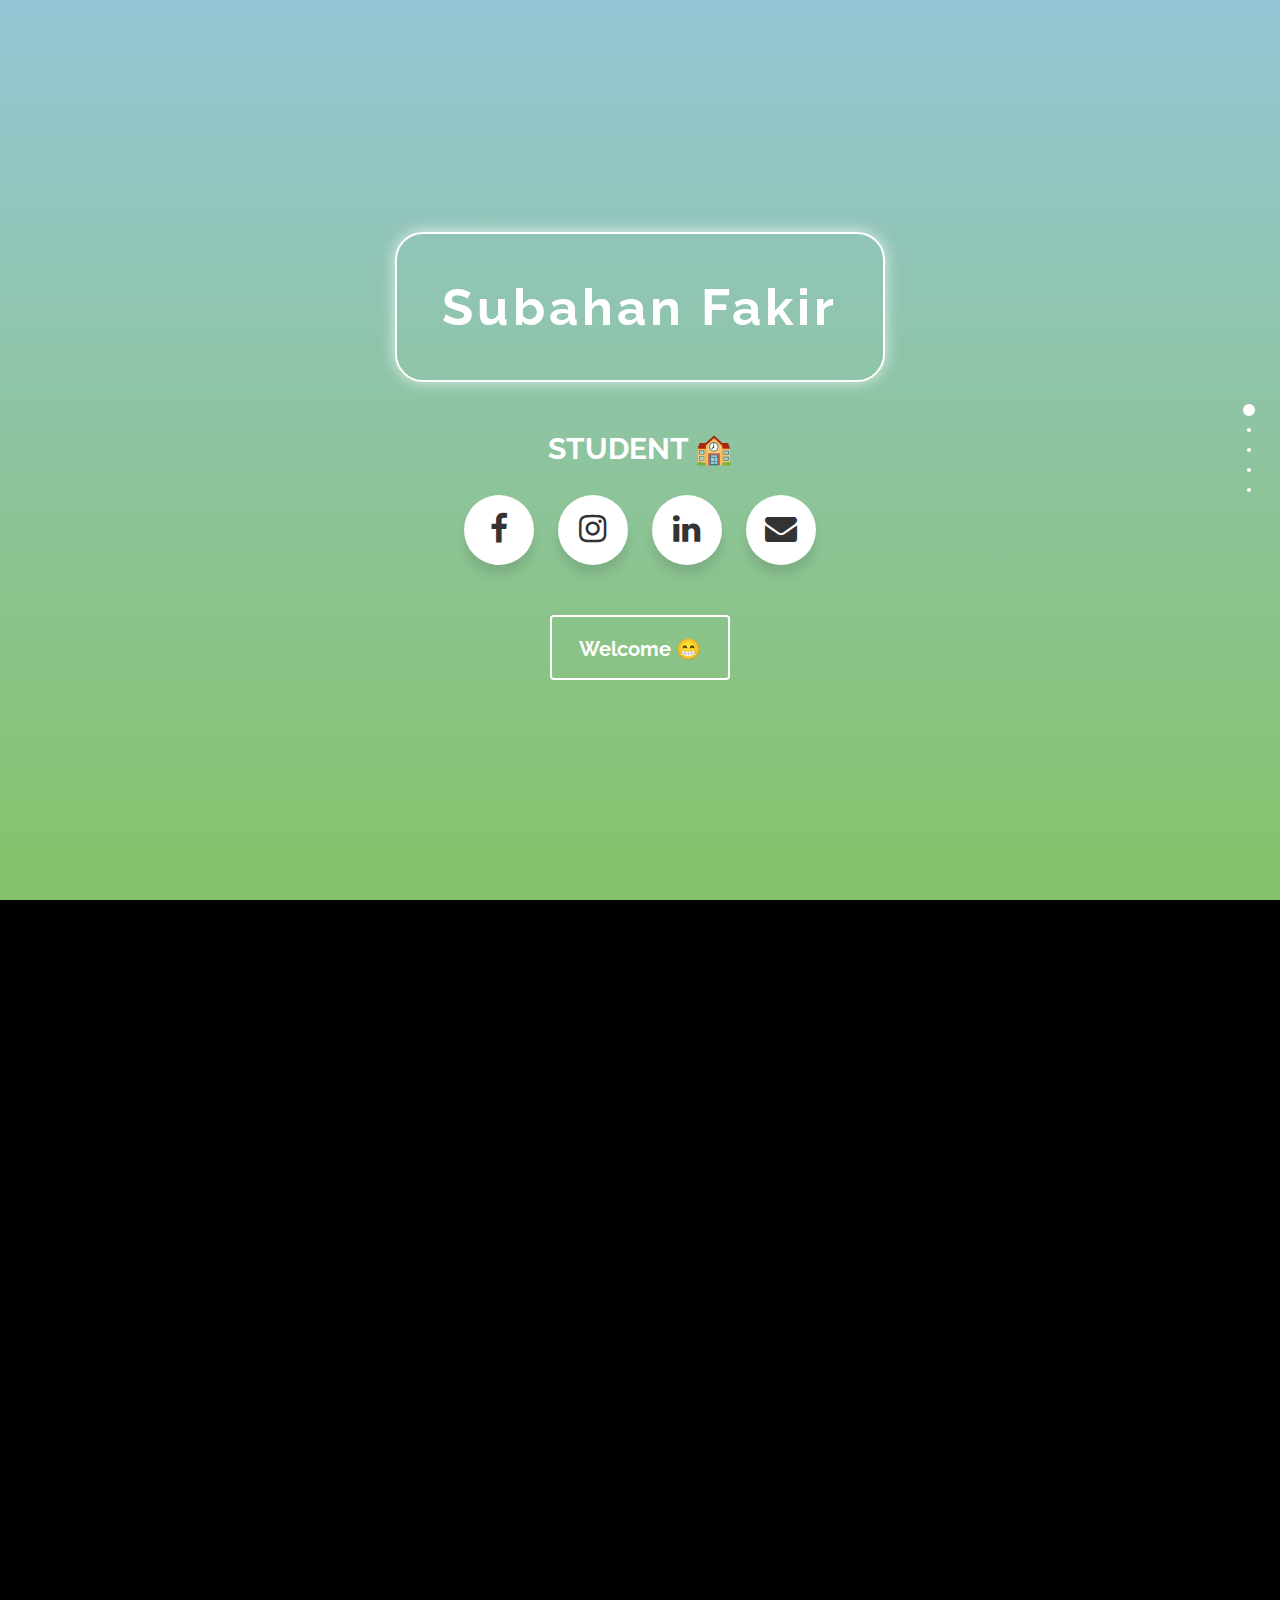
<file: index.html>
<!DOCTYPE html>
<html lang="en">
	<head>
		<meta charset="utf-8">

		<title>Subahan Fakir 👋 </title>

        
		<meta http-equiv="X-UA-Compatible" content="IE=Edge">
		<meta http-equiv="Content-Type" content="text/html; charset=UTF-8" />
		<meta name="viewport" content="width=device-width, initial-scale=1">

		<!-- animate -->
		<link rel="stylesheet" href="css/animate.min.css">
		<!-- bootstrap -->
		<link rel="stylesheet" href="css/bootstrap.min.css">
		<!-- font-awesome -->
		<link rel="stylesheet" href="css/font-awesome.min.css">
		<!-- google font -->
		<link href='http://fonts.googleapis.com/css?family=Raleway:400,300,700,800' rel='stylesheet' type='text/css'>
		<!-- fullpage -->
		<link rel="stylesheet" href="css/jquery.fullPage.css">
		<!-- custom -->
		<link rel="stylesheet" href="css/main.css">
		<!-- Add icon library -->
		<link rel="stylesheet" href="https://cdnjs.cloudflare.com/ajax/libs/font-awesome/4.7.0/css/font-awesome.min.css">

	</head>
	<body>

	<div id="fullpage">

		<!-- start home -->
		<div id="home" class="section">
			<div class="container"></div>
				<!-- <script src="js/clock.js"></script>	
				<div id="clock-container"></div> -->
				<div class="row">
					<div class="col-md-2"></div>
					<div class="col-md-8 wow fadeIn" data-wow-delay="0.9s">
						<h1>Subahan Fakir</h1>
						<h2 class="rotate">STUDENT 🏫, CODER 🧑‍💻, Proactive ⏰</h2>
						<!-- Add font awesome icons -->
						<div class="wrapper">
							<a href="https://www.facebook.com/people/Subahan-Fakir/pfbid0zNiwJDkbfLgBvH4j7JMc5iqiVMnZ3tdPMAH9szfrQpgmHZV6GDL7irTiF7tvcfWQl/" class="icon facebook">
							  <div class="tooltip">Facebook</div>
							  <span><i class="fa fa-facebook-f"></i></span>
							</a>
							<a href="https://www.instagram.com/subahanfakir/" class="icon instagram">
							  <div class="tooltip">Instagram</div>
							  <span><i class="fa fa-instagram"></i></span>
							</a>
							<a href="https://www.linkedin.com/in/subahan-fakir-03b442245/" class="icon linkedin">
								<div class="tooltip">LinkedIn</div>
								<span><i class="fa fa-linkedin"></i></span>
							</a>
							<a href="mailto:subahanfakir@gmail.com" class="icon email">
							  <div class="tooltip">Email</div>
							  <span><i class="fa fa-envelope"></i></span>
							</a>
						  </div>
						<a href="#about" class="btn btn-default smoothScroll wow fadeInUp" data-wow-delay="1s">Welcome 😁</a>
					</div>
					<div class="col-md-2"></div>
				</div>
			</div>
		</div>
		<!-- end home -->

		<!-- start work -->
		<!-- <div id="work" class="section">
			<div class="container">
				<div class="row">
					<div class="col-md-12 wow bounce">
						<h2>WHAT I DO</h2>
					</div>
                </div>  
                
                <div class="row">
					<div class="col-md-4 col-xs-11 wow fadeInUp" data-wow-delay="0.6s">
						<div class="media">
							<div class="media-object media-left">
								<i class="fa fa-laptop"></i>
							</div>
							<div class="media-body">
								<h3 class="media-heading">Responsive Mobile</h3>
								<p>Lavish CSS Template is designed by templatemo. Download, edit and use this layout.</p>
							</div>
						</div>
					</div>
                    
					<div class="col-md-4 col-xs-11 wow fadeInUp" data-wow-delay="0.6s">
						<div class="media">
							<div class="media-object media-left">
								<i class="fa fa-link"></i>
							</div>
							<div class="media-body">
								<h3 class="media-heading">CSS Templates</h3>
								<p>We provide a wide range of HTML5 templates for free. Please spread a word about us on social media.</p>
							</div>
						</div>
					</div>
                    
					<div class="col-md-4 col-xs-11 wow fadeInUp" data-wow-delay="0.6s">
						<div class="media">
							<div class="media-object media-left">
								<i class="fa fa-paper-plane"></i>
							</div>
							<div class="media-body">
								<h3 class="media-heading">UI &AMP; UX Design</h3>
								<p>Credits go to <a rel="nofollow" href="https://pixabay.com">Pixabay</a> and <a rel="nofollow" href="http://unsplash.com">Unsplash</a> for images used in this free CSS website template.</p>
							</div>
						</div>
					</div>
                    
				</div>
			</div>
		</div> -->
		<!-- end work -->

		<!-- start about -->
		<div id="about" class="section">
			<div class="container">
				<div class="row">
					<div class="col-md-6 col-xs-11 wow fadeInLeft" data-wow-delay="0.5s">
						<h2 class="heading">About Me</h2>
						<!-- <h4>DESIGNER &AMP; DEVELOPER</h4> -->
						<p class="custom-paragraph1">Hello, My name is Subahan Fakir. I am a current Freshmen at Boston University majoring in Computer Science. </p>
						<p class="custom-paragraph2">I love to play basketball, watch movies, listen to music, and enjoy coding in my down time</p>
						<a href="https://docs.google.com/document/d/1J3OEeWWIRnbszeG6nDLerM3j8ivwHfxGOaAcuh0ZQoI/edit?usp=sharing" class="btn btn-default smoothScroll wow fadeInUp" data-wow-delay="1s">Resume</a>
					</div>
					<div class="row">
						<div class="col-md-6 col-xs-11 wow fadeInLeft" data-wow-delay="0.5s">
								<img src="images/IMG_2916.jpg" class="img-responsive" alt="about img" >
						</div>
					</div>
				</div>
			</div>
		</div>
		<!-- end about -->

		<!-- Start education experience -->
		<div id="education" class="section">
			<div class="container">
				<h2 class="wow bounce">Education</h2>
				<div class="row justify-content-center">
					<div class="col-lg-6 col-md-6 col-sm-12 wow fadeIn" data-wow-delay="0.6s">
						<img src="images/crls.jpeg" class="img-responsive" alt="Cambridge Rindge and Latin High School" style="margin: 0 auto; display: block; border-radius: 15px;">
						<h3 style="text-align: center;">Cambridge Rindge & Latin High School</h3>
						<h4 style="text-align: center;"> Graduated: 2024 🧑🏻‍🎓 <br><br> GPA: 4.0 </h4>
					</div>
					<div class="col-lg-6 col-md-6 col-sm-12 wow fadeIn" data-wow-delay="0.6s">
						<img src="images/Boston_University_seal.png" class="img-responsive" alt="Boston University" style="width: 47%; height: auto;">
						<h3 style="text-align: center;">Boston University </h3>
						<h4 style="text-align: center;"> Expected: May 2028 🧑🏻‍🎓</h4>
					</div>
				</div>
			</div>
		</div>
		<!-- End education experience -->

		<!-- start work experience -->
		<div id="work" class="section">
			<div class="container">
				<h2 class="wow bounce">Work Experience</h2>
				<div class="row justify-content-center">
					<div class="col-lg-6 col-md-6 col-sm-12 work-item wow fadeIn" data-wow-delay="0.6s">
						<div class="img-container">
							<img src="images/mbta.png" class="img-responsive" alt="MBTA" style="margin-left: 14px; margin-right: 14px; margin-top: 34px; margin-bottom: 32px;">
						</div>
						<h3>MBTA</h3>
						<h4>Information Technology Intern<br><br>July 2024 - August 2024</h4>
					</div>

					<div class="col-lg-6 col-md-6 col-sm-12 work-item wow fadeIn" data-wow-delay="0.6s">
						<div class="img-container">
							<img src="images/audible.png" class="img-responsive" alt="Amazon Audible">
						</div>
						<h3>Amazon Audible</h3>
						<h4>Co-op Intern<br><br>July 2023 - May 2024</h4>
					</div>
					<div class="col-lg-6 col-md-6 col-sm-12 work-item wow fadeIn" data-wow-delay="0.6s">
						<div class="img-container">
							<img src="images/hls.jpeg" class="img-responsive" alt="Harvard Law School" style="margin-left: 15px; margin-right: 15px; margin-top: 20px; margin-bottom: 20px;">
						</div>
						<h3>Harvard Law School</h3>
						<h4>Information Technology Assistant<br><br>July 2023 - August 2023</h4>
					</div>
					<div class="col-lg-6 col-md-6 col-sm-12 work-item wow fadeIn" data-wow-delay="0.6s">
						<div class="img-container">
							<img src="images/audible.png" class="img-responsive" alt="Amazon Audible">
						</div>
						<h3>Amazon Audible</h3>
						<h4>Summer Intern<br><br>July 2022 - August 2022</h4>
					</div>
				</div>
			</div>
		</div>
		<!-- end work experience -->


		<!--start skills-->
		<!-- <div class="col-md-6 col-xs-11 wow fadeInRight" data-wow-delay="0.9s">
			<span class="text-top">Web Design <small>95%</small></span>
				<div class="progress">
					<div class="progress-bar progress-bar-danger" role="progressbar" aria-valuenow="60" aria-valuemin="0" aria-valuemax="100" style="width: 95%;"></div>
				</div>
			<span>Mobile Apps <small>80%</small></span>
				<div class="progress">
					<div class="progress-bar progress-bar-danger" role="progressbar" aria-valuenow="80" aria-valuemin="0" aria-valuemax="100" style="width: 80%;"></div>
				</div>
			<span>SEO Stuffs <small>70%</small></span>
				<div class="progress">
					<div class="progress-bar progress-bar-danger" role="progressbar" aria-valuenow="60" aria-valuemin="0" aria-valuemax="100" style="width: 70%;"></div>
				</div>
			<span>HTLM5 &AMP; CSS3 <small>90%</small></span>
				<div class="progress">
					<div class="progress-bar progress-bar-danger" role="progressbar" aria-valuenow="60" aria-valuemin="0" aria-valuemax="100" style="width: 90%;"></div>
				</div>
		</div> -->
		<!--end skills-->

		<!-- start portfolio -->
		<!-- <div id="portfolio" class="section">
		<div class="container">
			<div class="row">
				<div class="col-md-12">
					<h2 class="wow bounce">PORTFOLIO</h2>
				</div>
				<div class="col-md-4 col-xs-6 wow fadeIn" data-wow-delay="0.6s">
					<div class="portfolio-thumb">
						<img src="images/portfolio-img1.jpg" class="img-responsive" alt="portfolio img">
							<div class="portfolio-overlay">
								<h4>Web Design</h4>
								<h5>Author: Cindy</h5>
							</div>
					</div>
				</div>
				<div class="col-md-4 col-xs-6 wow fadeIn" data-wow-delay="0.6s">
					<div class="portfolio-thumb">
						<img src="images/portfolio-img2.jpg" class="img-responsive" alt="portfolio img">
							<div class="portfolio-overlay">
								<h4>Web App</h4>
								<h5>Author: Linda</h5>
							</div>
					</div>
				</div>
				<div class="col-md-4 col-xs-6 wow fadeIn" data-wow-delay="0.6s">
					<div class="portfolio-thumb">
						<img src="images/portfolio-img3.jpg" class="img-responsive" alt="portfolio img">
							<div class="portfolio-overlay">
								<h4>Mobile App</h4>
								<h5>Author: Kate</h5>
							</div>
					</div>
				</div>
				<div class="col-md-6 col-xs-6 wow fadeIn" data-wow-delay="0.6s">
					<div class="portfolio-thumb">
						<img src="images/portfolio-img4.jpg" class="img-responsive" alt="portfolio img">
							<div class="portfolio-overlay">
								<h4>Old Artwork</h4>
								<h5>Author: Catherine</h5>
							</div>
					</div>
				</div>
				<div class="col-md-6 col-xs-6 wow fadeIn" data-wow-delay="0.6s">
					<div class="portfolio-thumb">
						<img src="images/portfolio-img5.jpg" class="img-responsive" alt="portfolio img">
							<div class="portfolio-overlay">
								<h4>New Animation</h4>
								<h5>Author: Kathy</h5>
							</div>
					</div>
				</div>
			</div>
		</div>
		</div> -->
		<!--end portfolio-->

		<!-- start contact -->
		<div id="contact" class="section">
			<div class="container">
				<div class="row">
					<div class="col-lg-5 col-lg-offset-1 col-md-6 wow fadeInUp" data-wow-delay="0.6s">
						<address>
							<p class="contact-title">CONTACT ME</p>
							<p><i class="fa fa-phone"></i> 857-999-5630</p>
							<p><i class="fa fa-envelope-o"></i> subahanfakir@gmail.com</p>
							<p><i class="fa fa-map-marker"></i> Cambridge, MA</p>
						</address>
					</div>
					<div class="col-lg-6 col-md-6 col-xs-10 wow fadeInUp" data-wow-delay="0.6s">
						<form role="form" method="post" action="https://script.google.com/macros/s/AKfycbxalYzfOjQeyuPVRqVcD7zFrWhirGjGvi_6DnVwMuvFiuYjgIUxCrA87MbdhoRpSBK2bw/exec">
							<input name="name" type="text" class="form-control" id="name" name="Name" placeholder="Your Name">
							<input name="email" type="email" class="form-control" id="email" name="Email" placeholder="Your Email">
							<textarea name="message" rows="5" class="form-control" id="message" name="Message" placeholder="Your Message"></textarea>
							<input name="send" type="submit" class="form-control" id="send" value="SEND ME">
						</form>
					</div>
					<div class="col-md-1 col-sm-1"></div>
				</div>
			</div>
		</div>
		<!-- end contact -->

		<!-- start footer -->
		<footer>
			<div class="container">
				<div class="row">
					<div class="col-md-12 wow fadeIn" data-wow-delay="0.9s">
						<p>Copyright &copy; 2025 Subahan Fakir</p>
					</div>
				</div>
			</div>
		</footer>
		<!-- end footer -->

	</div>

		<!-- jQuery -->
		<script src="js/jquery.js"></script>
		<!-- bootstrap -->
		<script src="js/bootstrap.min.js"></script>
		<!-- fullpage -->
		<script src="js/jquery.fullPage.js"></script>
		<!-- smoothScroll -->
		<script src="js/smoothscroll.js"></script>
		<!-- wow -->
		<script src="js/wow.min.js"></script>
		<!-- text rotater -->
		<script src="js/jquery.simple-text-rotator.js"></script>
		<!-- custom -->
		<script src="js/custom.js"></script>

	</body>
</html>
</file>
<file: css/main.css>
body
{
	background: #000000;
	color: #999;
	font-family: 'Raleway', sans-serif;
	font-size: 16px;
	font-weight: 400;
}

/* start all section */
#home,
#home .fp-slide,
#home .fp-tableCell,

#about,
#about .fp-slide,
#about .fp-slide1,

#education,
#education .fp-slide,
#education .fp-tableCell,

#work,
#work .fp-slide,
#work .fp-tableCell,

/* #skills,
#skills .fp-slide,
#skills .fp-tableCell, */

/* #portfolio,
#portfolio .fp-slide,
#portfolio .fp-tableCell, */

#contact,
#contact .fp-slide,
#contact .fp-tableCell,

footer,
footer .fp-slide,
footer .fp-tableCell
{
    height: auto !important;
}

/* end all section */

/* start all heading */
h1,h2,h3,h4,h5
    {
        color: #ffffff;
        font-weight: bold;
    }
/* end all heading */

/* start all section */
/*#work,*/ #about, #education, #skills, #portfolio, #contact
    {
        padding-top: 100px;
        padding-bottom: 120px;
    }
/* end all section */

/* start simpletextrotator */
.rotating {
  display: inline-block;
  -webkit-transform-style: preserve-3d;
  -moz-transform-style: preserve-3d;
  -ms-transform-style: preserve-3d;
  -o-transform-style: preserve-3d;
  transform-style: preserve-3d;
  -webkit-transform: rotateX(0) rotateY(0) rotateZ(0);
  -moz-transform: rotateX(0) rotateY(0) rotateZ(0);
  -ms-transform: rotateX(0) rotateY(0) rotateZ(0);
  -o-transform: rotateX(0) rotateY(0) rotateZ(0);
  transform: rotateX(0) rotateY(0) rotateZ(0);
  -webkit-transition: 0.5s;
  -moz-transition: 0.5s;
  -ms-transition: 0.5s;
  -o-transition: 0.5s;
  transition: 0.9s;
  -webkit-transform-origin-x: 50%;
}

.rotating.flip {
  position: relative;
}

.rotating .front, .rotating .back {
  left: 0;
  top: 0;
  -webkit-backface-visibility: hidden;
  -moz-backface-visibility: hidden;
  -ms-backface-visibility: hidden;
  -o-backface-visibility: hidden;
  backface-visibility: hidden;
}

.rotating .front {
  position: absolute;
  display: inline-block;
  -webkit-transform: translate3d(0,0,1px);
  -moz-transform: translate3d(0,0,1px);
  -ms-transform: translate3d(0,0,1px);
  -o-transform: translate3d(0,0,1px);
  transform: translate3d(0,0,1px);
}

.rotating.flip .front {
  z-index: 1;
}

.rotating .back {
  display: block;
  opacity: 0;
}

.rotating.spin {
  -webkit-transform: rotate(360deg) scale(0);
  -moz-transform: rotate(360deg) scale(0);
  -ms-transform: rotate(360deg) scale(0);
  -o-transform: rotate(360deg) scale(0);
  transform: rotate(360deg) scale(0);
}

.rotating.flip .back {
  z-index: 2;
  display: block;
  opacity: 1;
  
  -webkit-transform: rotateY(180deg) translate3d(0,0,0);
  -moz-transform: rotateY(180deg) translate3d(0,0,0);
  -ms-transform: rotateY(180deg) translate3d(0,0,0);
  -o-transform: rotateY(180deg) translate3d(0,0,0);
  transform: rotateY(180deg) translate3d(0,0,0);
}

.rotating.flip.up .back {
  -webkit-transform: rotateX(180deg) translate3d(0,0,0);
  -moz-transform: rotateX(180deg) translate3d(0,0,0);
  -ms-transform: rotateX(180deg) translate3d(0,0,0);
  -o-transform: rotateX(180deg) translate3d(0,0,0);
  transform: rotateX(180deg) translate3d(0,0,0);
}

.rotating.flip.cube .front {
  -webkit-transform: translate3d(0,0,100px) scale(0.9,0.9);
  -moz-transform: translate3d(0,0,100px) scale(0.85,0.85);
  -ms-transform: translate3d(0,0,100px) scale(0.85,0.85);
  -o-transform: translate3d(0,0,100px) scale(0.85,0.85);
  transform: translate3d(0,0,100px) scale(0.85,0.85);
}

.rotating.flip.cube .back {
  -webkit-transform: rotateY(180deg) translate3d(0,0,100px) scale(0.9,0.9);
  -moz-transform: rotateY(180deg) translate3d(0,0,100px) scale(0.85,0.85);
  -ms-transform: rotateY(180deg) translate3d(0,0,100px) scale(0.85,0.85);
  -o-transform: rotateY(180deg) translate3d(0,0,100px) scale(0.85,0.85);
  transform: rotateY(180deg) translate3d(0,0,100px) scale(0.85,0.85);
}

.rotating.flip.cube.up .back {
  -webkit-transform: rotateX(180deg) translate3d(0,0,100px) scale(0.9,0.9);
  -moz-transform: rotateX(180deg) translate3d(0,0,100px) scale(0.85,0.85);
  -ms-transform: rotateX(180deg) translate3d(0,0,100px) scale(0.85,0.85);
  -o-transform: rotateX(180deg) translate3d(0,0,100px) scale(0.85,0.85);
  transform: rotateX(180deg) translate3d(0,0,100px) scale(0.85,0.85);
}
/* end simpletextrotator */



/* start home */       

.wrapper .icon{
    position: relative;
    background-color: #ffffff;
    border-radius: 50%;
    margin: 10px;
    width: 70px;
    height: 70px;
    line-height: 68px;
    font-size: 32px;
    display: inline-block;
    align-items: center;
    box-shadow: 0 10px 10px rgba(0, 0, 0, 0.1);
    cursor: pointer;
    transition: all 0.2s cubic-bezier(0.68, -0.55, 0.265, 1.55);
    color: #333;
    text-decoration: none;
  }
  .wrapper .tooltip {
    position: absolute;
    top: 0;
    line-height: 1.5;
    font-size: 14px;
    font-family:system-ui, -apple-system, BlinkMacSystemFont, 'Segoe UI', Roboto, Oxygen, Ubuntu, Cantarell, 'Open Sans', 'Helvetica Neue', sans-serif;
    background-color: #ffffff;
    color: #ffffff;
    padding: 5px 8px;
    border-radius: 5px;
    box-shadow: 0 10px 10px rgba(0, 0, 0, 0.1);
    opacity: 0;
    pointer-events: none;
    transition: all 0.3s cubic-bezier(0.68, -0.55, 0.265, 1.55);
  }
  .wrapper .tooltip::before {
    position: absolute;
    content: "";
    height: 8px;
    width: 8px;
    background-color: #ffffff;
    bottom: -3px;
    left: 50%;
    transform: translate(-50%) rotate(45deg);
    transition: all 0.3s cubic-bezier(0.68, -0.55, 0.265, 1.55);
  }
  .wrapper .icon:hover .tooltip {
    top: -45px;
    opacity: 1;
    visibility: visible;
    pointer-events: auto;
  }
  .wrapper .icon:hover span,
  .wrapper .icon:hover .tooltip {
    text-shadow: 0px -1px 0px rgba(0, 0, 0, 0.1);
  }
  .wrapper .facebook:hover,
  .wrapper .facebook:hover .tooltip,
  .wrapper .facebook:hover .tooltip::before {
    background-color: #3b5999;
    color: #ffffff;
  }

  .wrapper .linkedin:hover,
  .wrapper .linkedin:hover .tooltip,
  .wrapper .linkedin:hover .tooltip::before {
    background-color: #3b5999;
    color: #ffffff;
  }
  /* .wrapper .twitter:hover,
  .wrapper .twitter:hover .tooltip,
  .wrapper .twitter:hover .tooltip::before {
    background-color: #46c1f6;
    color: #ffffff;
  } */
  .wrapper .instagram:hover,
  .wrapper .instagram:hover .tooltip,
  .wrapper .instagram:hover .tooltip::before {
    background-color: #e1306c;
    color: #ffffff;
  }
  /* .wrapper .github:hover,
  .wrapper .github:hover .tooltip,
  .wrapper .github:hover .tooltip::before {
    background-color: #333333;
    color: #ffffff;
  } */
  .wrapper .email:hover,
  .wrapper .email:hover .tooltip,
  .wrapper .email:hover .tooltip::before {
    background-color: #de463b;
    color: #ffffff;
  }

  
/* #clock-container {
    position: fixed;
    top: 20px;
    right: 20px;
    cursor: pointer;
}

.clock {
    width: 100%;
    height: 100%;
    max-width: 200px;
    max-height: 200px;
    background-color: #fff;
    border-radius: 50%;
    border: 2px solid #000;
    position: relative;
}

.hand {
    position: absolute;
    background-color: #000;
    transform-origin: 50% 100%;
}

.hour-hand {
    width: 6px;
    height: 40px;
}

.minute-hand {
    width: 4px;
    height: 60px;
}

.second-hand {
    width: 2px;
    height: 70px;
}

.digital-clock {
    font-size: 24px;
    font-weight: bold;
    color: #000;
    text-align: center;
    line-height: 200px;
} */

#home
	{
        background: linear-gradient(to bottom, rgb(149, 198, 214),  #86c268);
        background-size: cover;
        background-repeat: no-repeat;
        padding-top: 18vh; /* Adjust as needed */
        padding-bottom: 20vh; /* Adjust as needed */
        text-align: center;
        min-height: 100vh; /* Ensure the content fills the entire viewport height */
        display: flex;
        flex-direction: column;
        justify-content: center;
	}

/* #home h1
    {
        border-radius: 25px;
        border: 2px solid white;
        color: white;
        display: inline-block;
        letter-spacing: 6px;
        padding: 25px 35px;
        margin: 30px 0;
    } */

#home h1 {
    border-radius: 28px; /* Make it a perfect circle */
    border: 2px solid white;
    color: white;
    display: inline-block;
    letter-spacing: 4px;
    padding: 3.5vw; /* Use viewport width to scale padding with the screen size */
    margin: 30px 0;
    max-width: 80vw; /* Max width to maintain the shape on smaller screens */
    font-size: 4vw; /* Responsive font size */
    text-align: center; /* Center the text inside the circle */
    box-shadow: 0 0 15px rgba(255, 255, 255, 0.75); /* White glow */

}

/* Media Query for smaller devices */
@media (max-width: 600px) {
    #home h1 {
        font-size: 9.5vw; /* Increase font size for very small devices */
        padding: 6vw; /* Increase padding to maintain aspect ratio */
        box-shadow: 0 0 15px rgba(255, 255, 255, 0.75); /* White glow */

    }
}

#home h2
    {
        padding-bottom: 10px;
    }
#home .btn
    {
        background: transparent;
        border: 2px solid #ffffff;
        color: #ffffff;
        font-size: 20px;
        font-weight: bold;
        width: 180px;
        height: 65px;
        margin-top: 40px;
        padding-top: 18px;
        transition: all 0.4s ease-in-out;
    }
#home .btn:hover
    {
        background: lightsteelblue;
        border-color: transparent;
    }
/* end home */

/* start about */
#about{
    text-align: left;
    min-height: 100vh; /* Ensure the content fills the entire viewport height */
    display: flex;
    flex-direction: column;
    justify-content: center;
}



#about h4
    {
        padding: 15px 0;
		color: #D43F52;
    }

#about .progress
    {
        border-radius: 4px;
        background: #ffffff;
        height: 4px;
    }
#about .progress .progress-bar-danger
    {
        background: #D43F52;
    }
#about .text-top
    {
        padding-top: 50px;
    }
#about span
    {
        color: #ffffff;
        font-weight: bold;
        display: block;
        padding-bottom: 6px;
    }
#about small
    {
        font-weight: bold;
        float: right;
    }




/* Default styles for mobile first */
#about .custom-paragraph1, #about .custom-paragraph2 {
    font-size: 18px; /* Smaller font size for mobile devices */
    margin-left: 5%;
}

#about .heading {
    font-size: 28px; /* Default heading size for mobile */
    margin-bottom: 10%;
    margin-left: 5%;
}


/* <!--code for button --> */
#about .btn {
    background: #191c29;
    width: auto;
    padding: 15px 30px;
    margin-left: 5%;
    position: relative;
    border-radius: 6px;
    justify-content: center;
    align-items: center;
    text-align: center;
    display: flex;
    font-size: 1.5em;
    color: rgb(88 199 250 / 100%); /* Make text always visible */
    cursor: pointer;
    font-family:'Gill Sans', 'Gill Sans MT', Calibri, 'Trebuchet MS', sans-serif;
    box-shadow: 0 0 10px 0 #5ddcff inset; /* Initial glow */
}
  
  #about .btn:hover {
    color: lightblue;
  }
/* code ending for button    */

/* Center align the button on mobile devices */
@media (max-width: 767px) {
    .btn {
        display: block; /* Make the button a block element */
        margin-top: 50px;
        width: 40%;
        margin: 20px auto; /* Center align the button */
    }
}

/* Media query for tablets and desktops */
@media (min-width: 768px) {
    #about .custom-paragraph1 {
        font-size: 20px; /* Larger font size for desktops */
        margin-bottom: 5%;
    }

    #about .custom-paragraph2 {
        font-size: 20px; /* Consistent with paragraph1 or you can customize it */
        margin-bottom: 8%;
    }

    #about .heading {
        font-size: 32px; /* Larger heading size for desktops */
        margin-bottom: 10%;
    }
}

/* Optionally, add another breakpoint for larger desktops */
@media (min-width: 1024px) {
    #about .custom-paragraph1 {
        font-size: 23px; /* Even larger font size for large desktops */
    }

    #about .custom-paragraph2 {
        font-size: 23px;
    }

    #about .heading {
        font-size: 40px;
    }
}

#about img {
    display: block; /* Ensures the image is centered */
    margin: 0 auto; /* Center align the image */
    margin-top: 60px;
    width: 100%; /* Makes the image responsive */
    max-width: 250px; /* Maximum width */
    height: auto; /* Maintain aspect ratio */
    border-radius: 40px; /* Rounded corners */
}

/* Media queries for finer control at different resolutions */
@media (max-width: 768px) { /* Tablets and smaller devices */
    #about img {
        max-width: 200px; /* Smaller image on smaller devices */
    }
}

@media (max-width: 576px) { /* Small devices (landscape phones, 576px and up) */
    #about img {
        max-width: 250px; /* Even smaller image for small devices */
    }
}

/* end about */

/* Start education */
#education {
    background: #1a1a1a;
    text-align: center;
    padding: 30px 0;
    color: #fff;
}

#education h3 {
    margin-top: 40px;
    margin-bottom: 40px;;
}

#education .row {
    margin-left: 0;
    margin-right: 0;
}

#education .col-lg-6, #education .col-md-6, #education .col-sm-12 {
    margin-top: 60px;
    margin-bottom: 60px;
    padding: 0 7.5px; /* Adjust spacing between columns */
}

#education .education-thumb {
    overflow: hidden;
    position: relative;
    margin-bottom: 30px;
}

#education img {
    max-width: 80%; /* Limits the image width to 80% of its container */
    height: auto;
    margin: 0 auto; /* Centers the image horizontally */
}


/* #education .education-overlay {
    background: rgba(212, 63, 82, 0.9);
    color: white;
    opacity: 0;
    position: absolute;
    top: 0;
    left: 0;
    right: 0;
    bottom: 0;
    display: flex;
    align-items: center;
    justify-content: center;
    flex-direction: column;
    transition: opacity 0.4s ease-in-out;
} */

#education .col-lg-6:hover .education-overlay {
    opacity: 1; /* Show overlay on hover */
}

@media (max-width: 992px) {
    #education .education-thumb {
        width: 100%;
    }
    #education img {
        max-width: 80%;
    }
}

@media (max-width: 992px) {
    /* For MD devices and smaller, make it stack vertically */
    #education .col-lg-6, #education .col-md-6, #education .col-sm-12 {
        flex: 0 0 100%;
        max-width: 100%;
    }
}



/* #portfolio .portfolio-thumb:hover .portfolio-overlay
    {
        cursor: pointer;
        opacity: 0.8;
        transform: scale(0.9);
    } */
/* end education */

/* start skills
#work
    {
        background: #1a1a1a;
    }
#work h2
    {
        text-align: center;
    }

#work .media
    {
      margin-top: 30px;
    }
	
#work .media .fa
    {
        border: 2px solid #ffffff;
        border-radius: 50%;
        color: #D43F52;
        font-size: 24px;
        margin-right: 24px;
        width: 60px;
        height: 60px;
        line-height: 55px;
        text-align: center;
        vertical-align: middle;
        transition: all 0.4s ease-in;
    }
#work .media .fa:hover
    {
        background: #ffffff;
        cursor: pointer;
    }
#work .media .media-heading
    {
        font-weight: 600;
        font-size: 20px;
        padding-bottom: 10px;
    } */
/* end skills */

/* start work */
#work {
    background: black;
    color: white;
    padding: 40px 0;
}
#work h2 {
    text-align: center;
    margin-top: 20px;
    margin-bottom: 85px;
    color: #ffffff;
}

#work h3 {
    text-align: center;
    margin-top: 8px;
    color: #ffffff;
}

#work h4 {
    text-align: center;
    margin-top: 8px;
    color: #ffffff;
    font-weight: lighter;
    margin-bottom: 10px;
}

#work .media {
    margin-top: 30px;
}

#work .media .fa {
    border: 2px solid #ffffff;
    border-radius: 50%;
    color: #D43F52;
    font-size: 24px;
    margin-right: 24px;
    width: 60px;
    height: 60px;
    line-height: 55px;
    text-align: center;
    vertical-align: middle;
    transition: all 0.4s ease-in;
}
#work .media .fa:hover {
    background: #ffffff;
    cursor: pointer;
}
#work .media .media-heading {
    font-weight: 600;
    font-size: 20px;
    padding-bottom: 10px;
}

/* Ensure images are bigger, centered, and have a light background with glow */
#work .work-item {
    text-align: center;
    margin-bottom: 40px;
    display: flex;
    justify-content: center;
    align-items: center;
    flex-direction: column;
}

#work .work-item .img-container {
    width: auto; /* Use percentage for responsiveness */
    max-width: 300px; /* Maximum width to ensure it's not too large */
    max-height: 300px; /* Maximum width to ensure it's not too large */
    height: auto; /* Height will adjust based on image aspect ratio */
    background: white; /* Light background */
    padding: 20px; /* Padding around the image */
    border-radius: 15px;
    display: flex;
    justify-content: center;
    align-items: center;
    box-shadow: 0 0 15px rgba(255, 255, 255, 0.5); /* Glow effect */
    margin-bottom: 20px; /* Space between image and text */
}

#work .img-container img {
    width: 100%; /* Make images fill the container */
    height: auto; /* Maintain aspect ratio */
    max-height: 150px; /* Ensure the images don't exceed this height */
    border-radius: 15px;
}

/* Center text and adjust for responsiveness */
@media (max-width: 767px) {
    #work .work-item {
        margin-bottom: 20px;
    }
    #work .work-item .img-container {
        width: 90%; /* Adjust width for smaller screens */
        max-width: 250px; /* Adjust max width for smaller screens */
    }
    #work h2 {
        font-size: 6vw; /* Increase font size for smaller screens */
    }
    #work h3 {
        font-size: 4.5vw; /* Increase font size for smaller screens */
    }
    #work h4 {
        font-size: 3.5vw; /* Increase font size for smaller screens */
        margin-bottom: 20px;
    }
}
/* end work */





/* Start portfolio
#portfolio {
    background: #1a1a1a;
    text-align: center;
    padding: 30px 0;
    color: #fff;
}

#portfolio h2 {
    padding-bottom: 30px;
}

#portfolio .row {
    margin-left: -15px;
    margin-right: -15px;
}

#portfolio .col-md-4, #portfolio .col-xs-6 {
    padding: 0 15px;
}

#portfolio img {
    width: 100%;
    height: auto;
    margin-bottom: 10px;
}

#portfolio .portfolio-overlay {
    background: rgba(212, 63, 82, 0.9);
    color: white;
    opacity: 0;
    position: absolute;
    top: 0;
    left: 0;
    right: 0;
    bottom: 0;
    display: flex;
    align-items: center;
    justify-content: center;
    flex-direction: column;
    transition: opacity 0.4s ease-in-out;
}

#portfolio .portfolio-thumb:hover .portfolio-overlay {
    opacity: 0.8;
    transform: scale(0.9);
}

/* end portfolio */

/* start contact */

#contact address
    {
      padding-bottom: 18px;
    }
	
#contact .contact-title
    {
		font-size: 24px;
		font-weight: bold;
        padding-bottom: 20px;
		color: #ffffff;
    }
#contact .fa
    {
        border: 2px solid #ffffff;
        border-radius: 50%;
        color: #D43F52;
        width: 50px;
        height: 50px;
        line-height: 45px;
        text-align: center;
        margin-right: 20px;
    }
#contact .form-control
    {
        background: transparent;
        border: 2px solid #999;
        border-radius: 0;
        box-shadow: none;
        color: #ffffff;
        margin-bottom: 20px;
    }
#contact input
    {
        height: 50px;
    }
#contact input[type="submit"]
    {
        background: #D43F52;
        border: 2px solid transparent;
        color: #ffffff;
        font-weight: bold;
        transition: all 0.4s ease-in-out;
    }
#contact input[type="submit"]:hover
    {
        background: #ffffff;
        color: #D43F52;
    }

/* end contact */

/* start footer */
footer
    {
        border-top: 1px solid #090909;
        text-align: center;
        padding-top: 40px;
        padding-bottom: 20px;
    }
footer hr
    {
        width: 100px;
    }
/* end footer */

/* start social icon */
.social-icon
    {
        position: relative;
        padding: 0;
        margin: 0;
    }
.social-icon li
    {
        display: inline-block;
        list-style: none;
    }
.social-icon li a
    {
        border-radius: 50%;
        color: #606060;
        text-decoration: none;
        transition: all 0.4s ease-in-out;
        text-align: center;
        margin-right: 10px;
    }
.social-icon li a:hover
    {
        color: #D43F52;
    }
/* end social icon */
</file>
